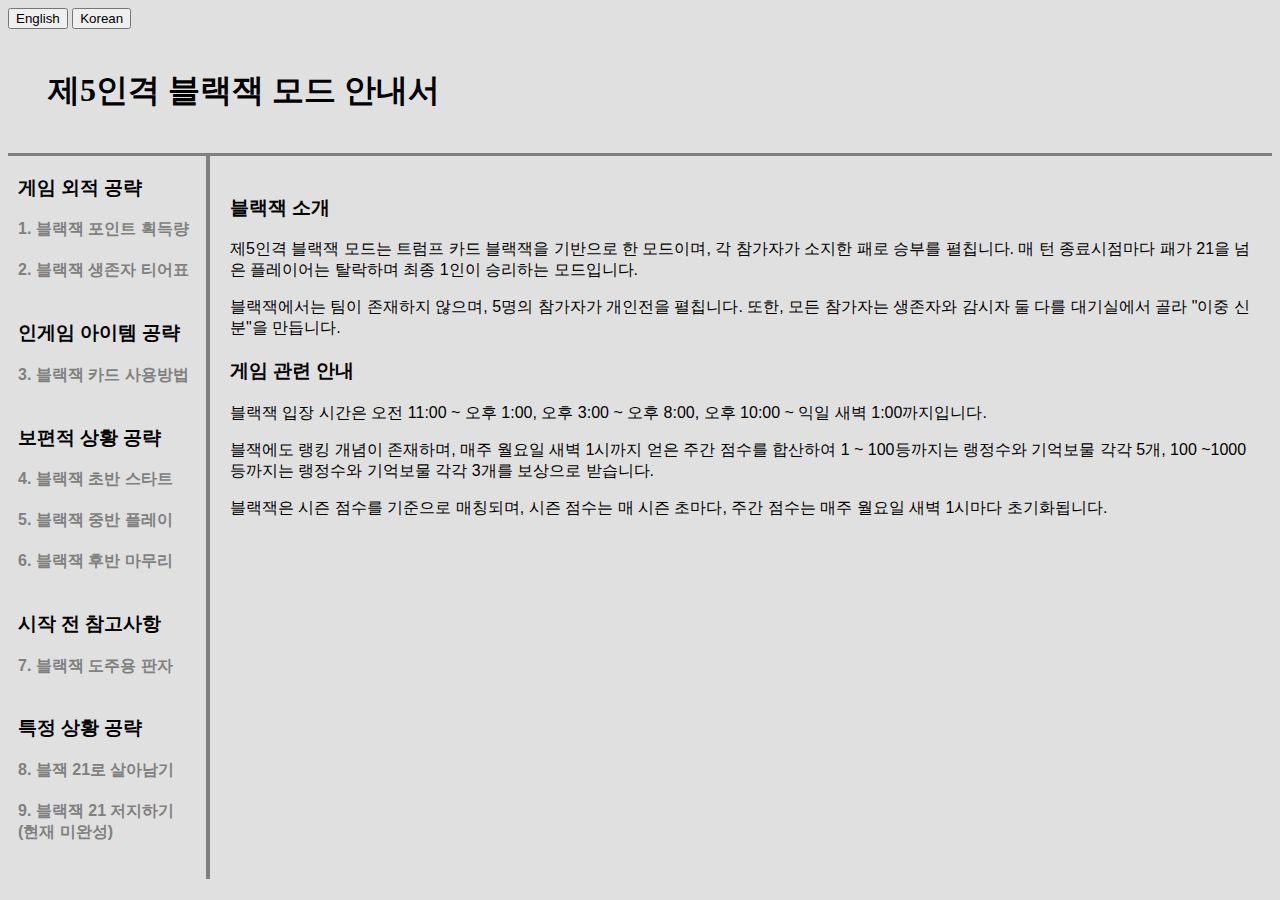
<file: index.html>
<!DOCTYPE html>
<html>
<head>
	<meta charset="utf-8">
	<title>블랙잭 공략 모음집</title>
	<link rel="stylesheet" type="text/css" href="IDVBJ stylesheet.css">
</head>
	<body>
		<input type="button" value="English"  onclick="document.getElementById('KR').style.display:none;">
		<input type="button" value="Korean" onclick="document.getElementById('EN')style.display:none;">
		<div id="KR">
			<h1>제5인격 블랙잭 모드 안내서</h1>
			<div id="blockgrid">
				<div id="leftcontents">
					<ol>
						<ol><h3>게임 외적 공략</h3>
							<ul><a href="https://cafe.naver.com/identity5/2340182" target="_blank" title="블잭 포인트 획득량">1. 블랙잭 포인트 획득량</a></ul>
							<ul><a href="https://cafe.naver.com/identity5/2346281" target="_blank" title="블잭 생존자 티어표">2. 블랙잭 생존자 티어표</a></ul>
						</ol>
						<ol><h3>인게임 아이템 공략</h3>
							<ul><a href="https://cafe.naver.com/identity5/2353845" target="_blank" title="블잭 카드 사용방법">3. 블랙잭 카드 사용방법</a></ul>
						</ol>
						<ol><h3>보편적 상황 공략</h3>
							<ul><a href="https://cafe.naver.com/identity5/2359482" target="_blank" title="블랙잭 초반 스타트">4. 블랙잭 초반 스타트</a></ul>
							<ul><a href="https://cafe.naver.com/identity5/2364772" target="_blank" title="블랙잭 중반 플레이">5. 블랙잭 중반 플레이</a></ul>
							<ul><a href="https://cafe.naver.com/identity5/2370727" target="_blank" title="블랙잭 후반 마무리">6. 블랙잭 후반 마무리</a></ul>
						</ol>
						<ol><h3>시작 전 참고사항</h3>
							<ul><a href="https://cafe.naver.com/identity5/2378956" target="_blank" title="블잭 도주판자 정리">7. 블랙잭 도주용 판자</a></ul>
						</ol>
						<ol><h3>특정 상황 공략</h3>
							<ul><a href="https://cafe.naver.com/identity5/2384763" target="_blank" title="블잭 21로 살아남기">8. 블잭 21로 살아남기</a></ul>
							<ul><a href="" target="_blank" title="블랙잭 21 저지하기">9. 블랙잭 21 저지하기<br>(현재 미완성)</a></ul>
						</ol>
					</ol>
				</div>
				<div id="content">
					<h3>블랙잭 소개</h3>
					<p>
						제5인격 블랙잭 모드는 트럼프 카드 블랙잭을 기반으로 한 모드이며, 각 참가자가 소지한 패로 승부를 펼칩니다. 매 턴 종료시점마다 패가 21을 넘은 플레이어는 탈락하며 최종 1인이 승리하는 모드입니다.
					</p>
					<p>
						블랙잭에서는 팀이 존재하지 않으며, 5명의 참가자가 개인전을 펼칩니다. 또한, 모든 참가자는 생존자와 감시자 둘 다를 대기실에서 골라 "이중 신분"을 만듭니다.
					</p>
					<h3>게임 관련 안내</h3>
					<p>
						블랙잭 입장 시간은 오전 11:00 ~ 오후 1:00, 오후 3:00 ~ 오후 8:00, 오후 10:00 ~ 익일 새벽 1:00까지입니다.
					</p>
					<p>
						블잭에도 랭킹 개념이 존재하며, 매주 월요일 새벽 1시까지 얻은 주간 점수를 합산하여 1 ~ 100등까지는 랭정수와 기억보물 각각 5개, 100 ~1000등까지는 랭정수와 기억보물 각각 3개를 보상으로 받습니다.
					</p>
					<p>
						블랙잭은 시즌 점수를 기준으로 매칭되며, 시즌 점수는 매 시즌 초마다, 주간 점수는 매주 월요일 새벽 1시마다 초기화됩니다.
					</p>
				</div>
			</div>
		</div>
	</body>
</html>
</file>
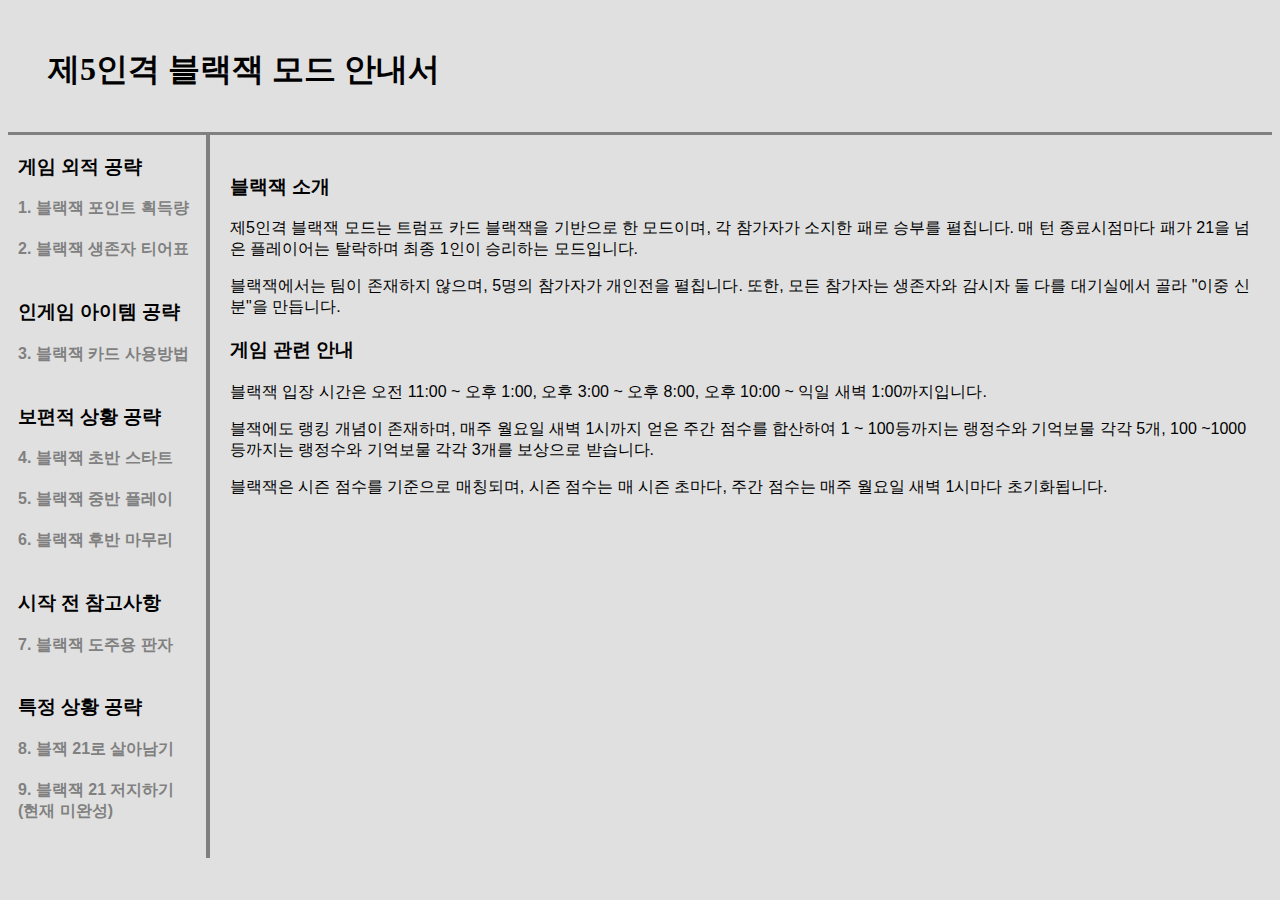
<file: mainexplain.html>
<!DOCTYPE html>
<html>
<head>
	<meta charset="utf-8">
	<title>블랙잭 공략 모음집</title>
	<link rel="stylesheet" type="text/css" href="IDVBJ stylesheet.css">
</head>
<body>
	<h1>제5인격 블랙잭 모드 안내서</h1>
	<div id="blockgrid">
		<div id="leftcontents">
			<ol>
				<ol><h3>게임 외적 공략</h3>
					<ul><a href="https://cafe.naver.com/identity5/2340182" target="_blank" title="블잭 포인트 획득량">1. 블랙잭 포인트 획득량</a></ul>
					<ul><a href="https://cafe.naver.com/identity5/2346281" target="_blank" title="블잭 생존자 티어표">2. 블랙잭 생존자 티어표</a></ul>
				</ol>
				<ol><h3>인게임 아이템 공략</h3>
					<ul><a href="https://cafe.naver.com/identity5/2353845" target="_blank" title="블잭 카드 사용방법">3. 블랙잭 카드 사용방법</a></ul>
				</ol>
				<ol><h3>보편적 상황 공략</h3>
					<ul><a href="https://cafe.naver.com/identity5/2359482" target="_blank" title="블랙잭 초반 스타트">4. 블랙잭 초반 스타트</a></ul>
					<ul><a href="https://cafe.naver.com/identity5/2364772" target="_blank" title="블랙잭 중반 플레이">5. 블랙잭 중반 플레이</a></ul>
					<ul><a href="https://cafe.naver.com/identity5/2370727" target="_blank" title="블랙잭 후반 마무리">6. 블랙잭 후반 마무리</a></ul>
				</ol>
				<ol><h3>시작 전 참고사항</h3>
					<ul><a href="https://cafe.naver.com/identity5/2378956" target="_blank" title="블잭 도주판자 정리">7. 블랙잭 도주용 판자</a></ul>
				</ol>
				<ol><h3>특정 상황 공략</h3>
					<ul><a href="" target="_blank" title="블잭 21로 살아남기">8. 블잭 21로 살아남기</a></ul>
					<ul><a href="" target="_blank" title="블랙잭 21 저지하기">9. 블랙잭 21 저지하기<br>(현재 미완성)</a></ul>
				</ol>
			</ol>
		</div>
		<div id="content">
			<h3>블랙잭 소개</h3>
			<p>
				제5인격 블랙잭 모드는 트럼프 카드 블랙잭을 기반으로 한 모드이며, 각 참가자가 소지한 패로 승부를 펼칩니다. 매 턴 종료시점마다 패가 21을 넘은 플레이어는 탈락하며 최종 1인이 승리하는 모드입니다.
			</p>
			<p>
				블랙잭에서는 팀이 존재하지 않으며, 5명의 참가자가 개인전을 펼칩니다. 또한, 모든 참가자는 생존자와 감시자 둘 다를 대기실에서 골라 "이중 신분"을 만듭니다.
			</p>
			<h3>게임 관련 안내</h3>
			<p>
				블랙잭 입장 시간은 오전 11:00 ~ 오후 1:00, 오후 3:00 ~ 오후 8:00, 오후 10:00 ~ 익일 새벽 1:00까지입니다.
			</p>
			<p>
				블잭에도 랭킹 개념이 존재하며, 매주 월요일 새벽 1시까지 얻은 주간 점수를 합산하여 1 ~ 100등까지는 랭정수와 기억보물 각각 5개, 100 ~1000등까지는 랭정수와 기억보물 각각 3개를 보상으로 받습니다.
			</p>
			<p>
				블랙잭은 시즌 점수를 기준으로 매칭되며, 시즌 점수는 매 시즌 초마다, 주간 점수는 매주 월요일 새벽 1시마다 초기화됩니다.
			</p>
		</div>
	</div>
</body>
</html>
</file>
<file: IDVBJ stylesheet.css>
/*mainexplain stylesheet*/
#blockgrid{
	display: grid;
	grid-template-columns: 200px 1fr;
}

#leftcontents{
	margin: 0;
	padding-left: 20;
	border-right: 2px solid gray;
	font-weight: bold;
	color:black;
}

#leftcontents ol{
	padding-left:5px;
}

#leftcontents ul{
	padding-left: 0px;
	padding-bottom: 20px;
	color:gray;
}

#leftcontents a{
	text-decoration: none;
	color:gray;
}

#content{
border-left: 2px solid gray;
margin:0;
padding:20px;
}

h1{
	border-bottom: 3px solid gray;
	padding:40px;
	margin: 0;
	font-family: serif;
}

body{
	color: black;
	text-decoration: none;
	font-family: Gothic, sans-serif;
	background-color:#E0E0E0;
}
</file>
